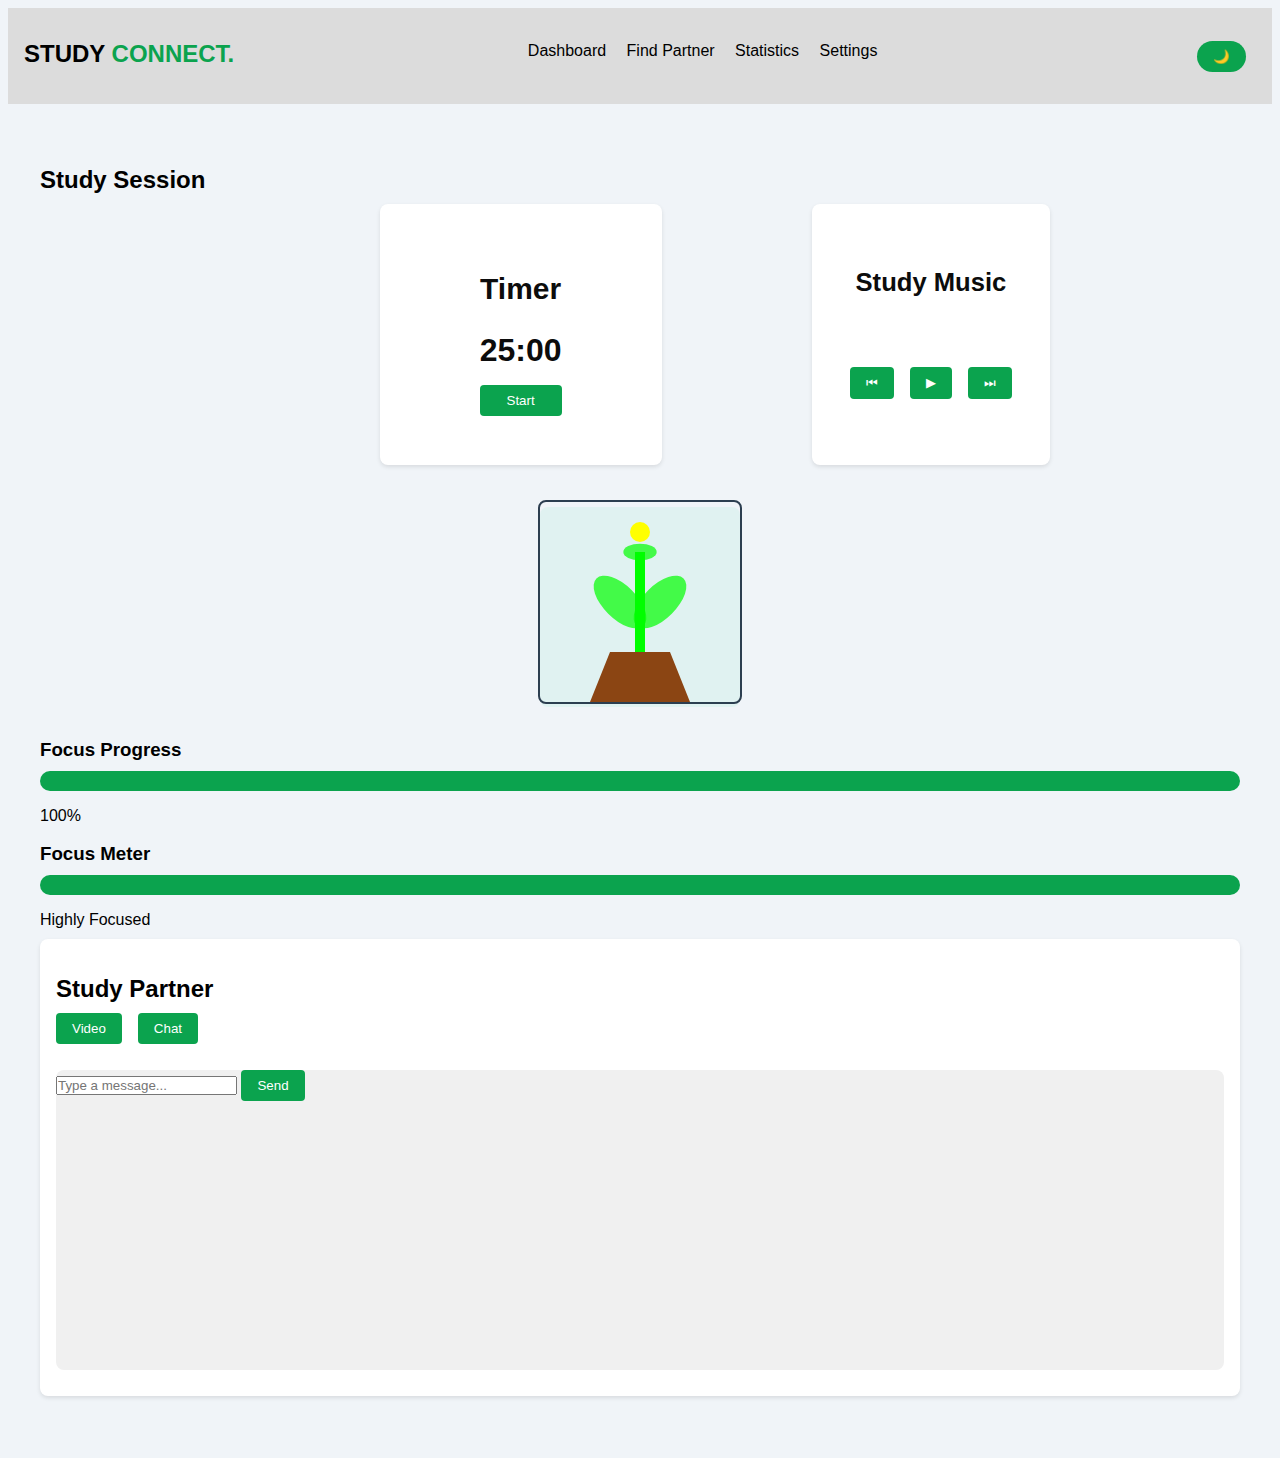
<file: index1.html>
<!DOCTYPE html>
<html lang="en">
<head>
    <meta charset="UTF-8">
    <meta name="viewport" content="width=device-width, initial-scale=1.0">
    <title>StudyConnect - Productive Study Sessions</title>
    <link rel="stylesheet" href="style1.css">
</head>
<body>
    <nav>
        <a href="index.html"><h1 id="study">STUDY<span> CONNECT.</span></h1></a>
        <div class="nav-links">
            <a href="#dashboard">Dashboard</a>
            <a href="#find-partner">Find Partner</a>
            <a href="#statistics">Statistics</a>
            <a href="#settings">Settings</a>
        </div>
        
        <button id="toggle-theme">🌙</button>
    </nav>

    <main>
        <section id="dashboard">
            <h2>Study Session</h2>
            <div class="session-details">
                <div id="timer">
                    <h3>Timer</h3>
                    <div class="timer-display">25:00</div>
                    <button id="timer-control">Start</button>
                </div>
                <div id="music-player">
                    <h3>Study Music</h3>
                    <div class="player-controls">
                        <button id="prev-track">⏮</button>
                        <button id="play-pause">▶</button>
                        <button id="next-track">⏭</button>
                    </div>
                </div>
            </div>
            <div id="virtual-plant">
                <canvas id="plant-canvas" width="200" height="200"></canvas>
            </div>  
                        <div id="progress-bar">
                <h3>Focus Progress</h3>
                <div class="progress-container">
                    <div class="progress"></div>
                </div>
                <p class="progress-text">100%</p>
            </div>
            <div id="distraction-tracker">
                <h3>Focus Meter</h3>
                <div class="meter-container">
                    <div class="meter"></div>
                </div>
                <p class="status">Highly Focused</p>
            </div>
        </section>

        <section id="partner-interaction">
            <h2>Study Partner</h2>
            <div class="interaction-controls">
                <button id="toggle-video" class="active">Video</button>
                <button id="toggle-chat">Chat</button>
            </div>
            <div id="video-chat-container">
                <div id="partner-video"></div>
                <div id="chat-box" class="hidden">
                    <div id="messages"></div>
                    <input type="text" id="chat-input" placeholder="Type a message...">
                    <button id="send-message">Send</button>
                </div>
            </div>
        </section>
    </main>

    <div id="notifications"></div>

    <script src="script1.js"></script>
</body>
</html>
</file>
<file: style1.css>
:root {
    --bg-color: #f0f4f8; /* Light background for light theme */
    --text-color: black;
    --nav-bg-color: #dcdcdc; /* Light grey for nav bar */
    --button-color: #0BA34E; /* Button color */
    --accent-color: #e74c3c;
}

body.dark-mode {
    --bg-color: #1e1f20; /* Dark background for dark theme */
    --text-color: #fff;
    --nav-bg-color: #0c0c0c; /* Dark nav background */
    --button-color: #0BA34E; /* Dark mode button color */
    --accent-color: #e74c3c;
}

* {
    margin-bottom: 10px;
    padding: 0;
    box-sizing: border-box;
}

body {
    font-family: Arial, sans-serif;
    background-color: var(--bg-color);
    color: var(--text-color);
    transition: background-color 0.3s, color 0.3s;
}

nav {
    display: flex;
    justify-content: space-between;
    align-items: center;
    padding: 1rem;
    background-color: var(--nav-bg-color); /* Light grey for nav bar */
    color: var(--text-color); /* Updated to use variable */
    margin-top: none;
}

nav h1 {
    font-size: 1.5rem;
    color: var(--text-color)
}
nav span{
    color: #0BA34E;
}
nav a{
    text-decoration: none;
}

.nav-links a {
    color: var(--text-color); /* Updated to use variable */
    text-decoration: none;
    margin-right: 1rem;
}

nav button{
    margin: 10px;
    border-radius: 100px;
}

button {
    background-color: var(--button-color);
    color: white;
    border: none;
    padding: 0.5rem 1rem;
    cursor: pointer;
    border-radius: 4px;
}

main {
    padding: 2rem;
}

.session-details {
    display: flex;
    justify-content: center;
    gap: 2;
    margin-bottom: 2rem;
    color: #0c0c0c;
}

#timer, #music-player {
    background-color: white;
    padding: 3vw;
    border-radius: 8px;
    box-shadow: 0 2px 4px rgba(0, 0, 0, 0.1);
    margin-left: 150px;
    display: flex;
    flex-direction: column;
}
#timer {
    padding-left: 100px;
    padding-right: 100px;
    text-align: center;
    font-size: 2vw;
}
#music-player h3{
    text-align: center;
    margin-bottom:70px; 
    font-size: 2vw;
}
.timer-display {
    font-size: 2rem;
    font-weight: bold;
    margin: 1rem 0;
}

.player-controls {
    display: flex;
    justify-content: center;
    gap: 1rem;
}

#virtual-plant {
    height: 200px;
    background-color: #dcdcdc; /* Light grey for plant */
    border-radius: 8px;
    margin-bottom: 2rem;
}

.progress-container, .meter-container {
    background-color: #e0e0e0;
    height: 20px;
    border-radius: 10px;
    overflow: hidden;
}

.progress, .meter {
    height: 100%;
    background-color: var(--button-color);
    transition: width 0.3s ease;
}

#partner-interaction {
    background-color: white;
    padding: 1rem;
    border-radius: 8px;
    box-shadow: 0 2px 4px rgba(0, 0, 0, 0.1);
}

.interaction-controls {
    display: flex;
    gap: 1rem;
    margin-bottom: 1rem;
}

#video-chat-container {
    height: 300px;
    background-color: #f0f0f0;
    border-radius: 8px;
}


#virtual-plant {
    width: 200px;
    height: 200px;
    margin: 0 auto 2rem;
    background-color: #e0f2f1;
    border-radius: 8px;
    display: flex;
    justify-content: center;
    align-items: center;
}

#plant-canvas {
    border: 2px solid #2c3e50;
    border-radius: 8px;
}

#notifications {
    position: fixed;
    bottom: 20px;
    right: 20px;
}

@media (max-width: 768px) {
    .session-details {
        flex-direction: column;
    }

    #timer, #music-player {
        margin-bottom: 1rem;
    }
}
</file>
